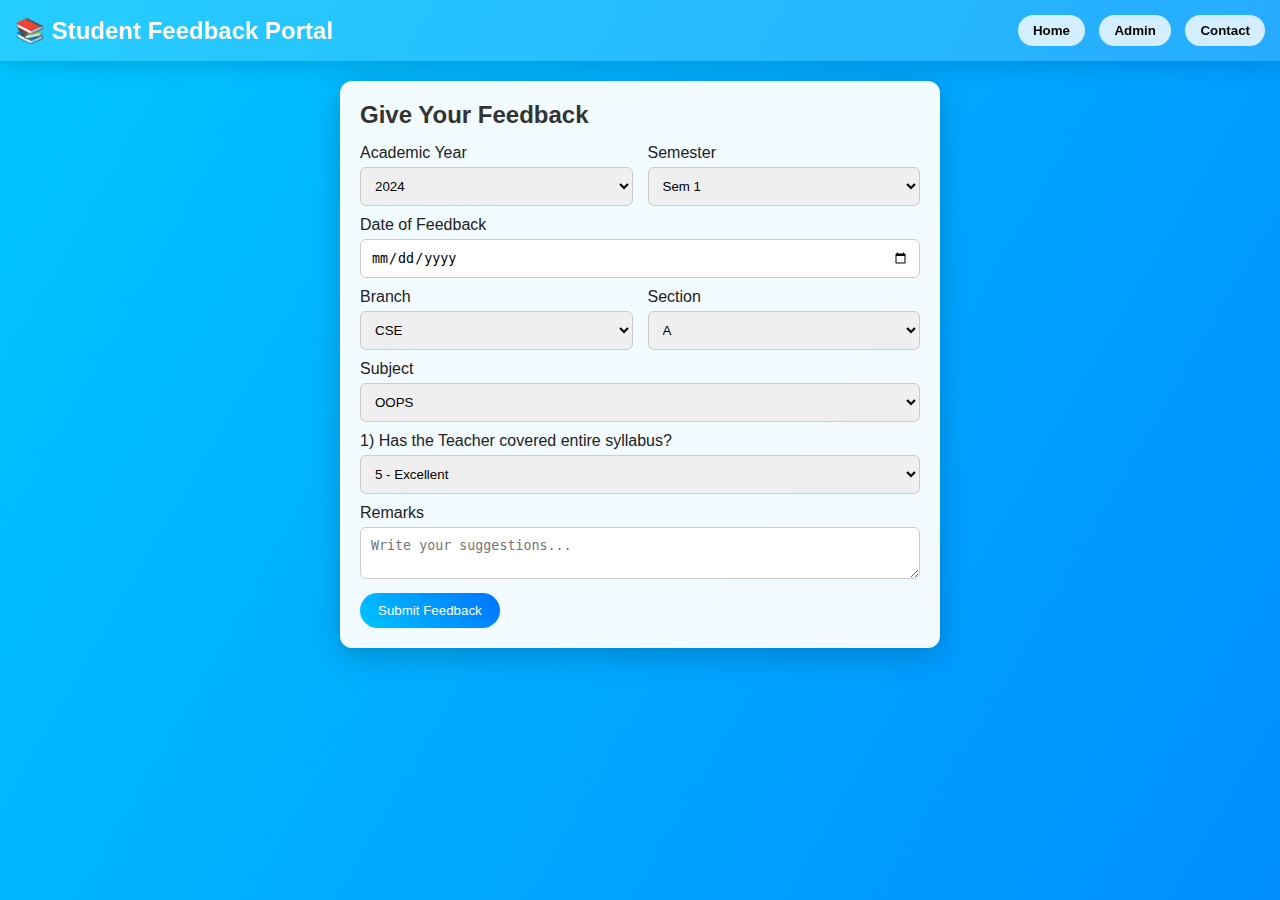
<file: index.html>
<!DOCTYPE html>
<html lang="en">
<head>
<meta charset="UTF-8">
<title>Student Feedback Portal</title>
<meta name="viewport" content="width=device-width, initial-scale=1.0">
<link rel="stylesheet" href="style.css">
<link rel="icon" href="img.png">
</head>
<body>

<!-- Header -->
<header class="site-header">
    <h1>📚 Student Feedback Portal</h1>
    <nav>
        <button onclick="showSection('feedbackForm')">Home</button>
        <button onclick="showSection('adminLogin')">Admin</button>
           <button onclick="showSection('adminLogin')"><a href="index2.html">Contact</a></button>
    </nav>
</header>

<!-- Feedback Form -->
<section id="feedbackForm" class="section active">
    <div class="form-card">
        <h2>Give Your Feedback</h2>
        <form id="feedback" onsubmit="saveFeedback(event)">
            <div class="grid-2">
                <label>Academic Year
                    <select name="year" required>
                        <option value="2024">2024</option>
                        <option value="2023">2023</option>
                        <option value="2022">2022</option>
                    </select>
                </label>
                <label>Semester
                    <select name="sem" required>
                        <option value="1st">Sem 1</option>
                        <option value="2nd">Sem 2</option>
                        <option value="3rd">Sem 3</option>
                    </select>
                </label>
            </div>
            <label>Date of Feedback
                <input type="date" name="date" required>
            </label>
            <div class="grid-2">
                <label>Branch
                    <select name="branch">
                        <option value="CSE">CSE</option>
                        <option value="ECE">ECE</option>
                    </select>
                </label>
                <label>Section
                    <select name="section">
                        <option value="A">A</option>
                        <option value="B">B</option>
                    </select>
                </label>
            </div>
            <label>Subject
                <select name="subject">
                    <option value="OOPS">OOPS</option>
                    <option value="DSA">DSA</option>
                </select>
            </label>

            <label>1) Has the Teacher covered entire syllabus?
                <select name="ques1" required>
                    <option value="5">5 - Excellent</option>
                    <option value="4">4 - Very Good</option>
                    <option value="3">3 - Good</option>
                    <option value="2">2 - Average</option>
                    <option value="1">1 - Poor</option>
                </select>
            </label>

            <label>Remarks
                <textarea name="remarks" placeholder="Write your suggestions..."></textarea>
            </label>

            <div class="form-actions">
                <button type="submit" class="btn">Submit Feedback</button>
            </div>
        </form>
    </div>
</section>

<!-- Admin Login -->
<section id="adminLogin" class="section">
    <div class="form-card">
        <h2>Admin Login</h2>
        <form onsubmit="loginAdmin(event)">
            <label>Email
                <input type="email" id="adminEmail" required>
            </label>
            <label>Password
                <input type="password" id="adminPass" required>
            </label>
            <div class="form-actions">
                <button type="submit" class="btn">Login</button>
            </div>
        </form>
    </div>
</section>

<!-- Admin Dashboard -->
<section id="adminPage" class="section">
    <div class="dashboard">
        <div class="dash-header">
            <h2>📊 Feedback Responses</h2>
            <button onclick="logoutAdmin()" class="btn danger">Log Out</button>
        </div>
        <table id="students-table">
            <thead>
                <tr>
                    <th>Year</th><th>Sem</th><th>Date</th><th>Branch</th>
                    <th>Section</th><th>Subject</th><th>Q1</th><th>Remarks</th>
                </tr>
            </thead>
            <tbody></tbody>
        </table>
    </div>
</section>

<script src="script.js"></script>
</body>
</html>
</file>
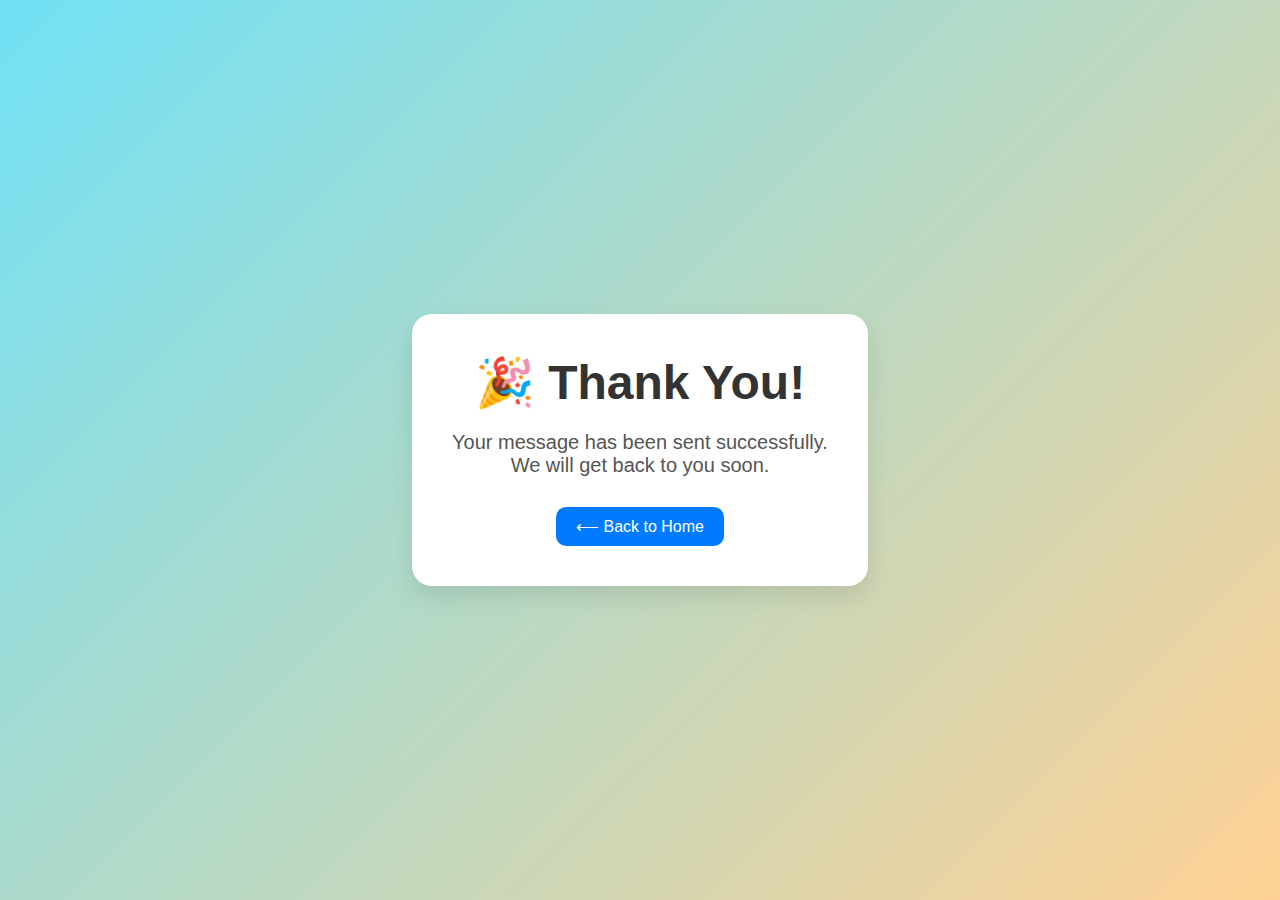
<file: secent.html>
<!DOCTYPE html>
<html lang="en">
<head>
  <meta charset="UTF-8" />
  <meta name="viewport" content="width=device-width, initial-scale=1.0"/>
  <title>Thank You</title>
  <style>
    * {
      margin: 0;
      padding: 0;
      box-sizing: border-box;
    }

    body {
      font-family: 'Segoe UI', Tahoma, Geneva, Verdana, sans-serif;
      height: 100vh;
      background: linear-gradient(135deg, #70e1f5, #ffd194);
      display: flex;
      justify-content: center;
      align-items: center;
      animation: backgroundAnimation 10s infinite alternate;
    }

    @keyframes backgroundAnimation {
      0% {
        background: linear-gradient(135deg, #70e1f5, #ffd194);
      }
      100% {
        background: linear-gradient(135deg, #ff9a9e, #fad0c4);
      }
    }

    .thank-container {
      text-align: center;
      background: white;
      padding: 40px;
      border-radius: 20px;
      box-shadow: 0 10px 25px rgba(0, 0, 0, 0.1);
      animation: zoomIn 1s ease;
    }

    @keyframes zoomIn {
      0% {
        transform: scale(0.7);
        opacity: 0;
      }
      100% {
        transform: scale(1);
        opacity: 1;
      }
    }

    h1 {
      font-size: 48px;
      color: #333;
      margin-bottom: 20px;
    }

    p {
      font-size: 20px;
      color: #555;
    }

    .back-btn {
      display: inline-block;
      margin-top: 30px;
      padding: 10px 20px;
      background-color: #007bff;
      color: white;
      text-decoration: none;
      border-radius: 10px;
      transition: 0.3s ease;
    }

    .back-btn:hover {
      background-color: #0056b3;
    }
  </style>
</head>
<body>
  <div class="thank-container">
    <h1>🎉 Thank You!</h1>
    <p>Your message has been sent successfully.</p>
    <p>We will get back to you soon.</p>
    <a class="back-btn" href="index.html">⟵ Back to Home</a>
  </div>
</body>

</html>
</file>
<file: style.css>
/* General Reset */
* { box-sizing: border-box; margin: 0; padding: 0; }
body {
    font-family: 'Segoe UI', sans-serif;
    background: linear-gradient(120deg, #00c6ff, #0072ff, #6a11cb);
    background-size: 300% 300%;
    animation: gradientMove 10s ease infinite;
    min-height: 100vh;
    color: #222;
}
@keyframes gradientMove {
    0% { background-position: 0% 50% }
    50% { background-position: 100% 50% }
    100% { background-position: 0% 50% }
}

/* Header */
.site-header {
    background: rgba(255,255,255,0.15);
    backdrop-filter: blur(12px);
    padding: 15px;
    display: flex;
    justify-content: space-between;
    align-items: center;
    box-shadow: 0 4px 25px rgba(0,0,0,0.15);
    animation: fadeInDown 0.8s ease;
}
.site-header h1 {
    font-size: 1.5rem;
    color: #fff;
    animation: glowText 2s infinite alternate;
}
@keyframes glowText {
    from { text-shadow: 0 0 5px #fff, 0 0 10px #00c6ff; }
    to { text-shadow: 0 0 15px #0072ff, 0 0 25px #00c6ff; }
}
.site-header nav button {
    background: #ffffffcc;
    border: none;
    padding: 8px 15px;
    border-radius: 20px;
    cursor: pointer;
    font-weight: bold;
    margin-left: 10px;
    transition: 0.3s;
}
.site-header nav button:hover {
    background: #00c6ff;
    color: #fff;
    transform: translateY(-2px);
}

/* Sections */
.section { display: none; padding: 20px; animation: fadeIn 0.5s ease; }
.section.active { display: block; }
@keyframes fadeIn { from {opacity: 0; transform: translateY(10px);} to {opacity: 1; transform: translateY(0);} }
@keyframes fadeInDown { from {opacity: 0; transform: translateY(-20px);} to {opacity: 1; transform: translateY(0);} }

/* Form Card */
.form-card {
    background: rgba(255,255,255,0.95);
    padding: 20px;
    border-radius: 12px;
    max-width: 600px;
    margin: auto;
    box-shadow: 0 8px 30px rgba(0,0,0,0.2);
    animation: scaleIn 0.6s ease;
}
@keyframes scaleIn { from {transform: scale(0.95); opacity: 0;} to {transform: scale(1); opacity: 1;} }
.form-card h2 {
    margin-bottom: 15px;
    color: #333;
}
label {
    display: block;
    margin-bottom: 10px;
    font-weight: 500;
}
input, select, textarea {
    width: 100%;
    padding: 10px;
    margin-top: 5px;
    border-radius: 6px;
    border: 1px solid #ccc;
    transition: 0.3s;
}
input:focus, select:focus, textarea:focus {
    border-color: #00c6ff;
    box-shadow: 0 0 8px rgba(0,198,255,0.4);
}
textarea { resize: vertical; }

.grid-2 {
    display: grid;
    grid-template-columns: repeat(2, 1fr);
    gap: 15px;
}

/* Buttons */
.btn {
    background: linear-gradient(45deg, #00c6ff, #0072ff);
    border: none;
    padding: 10px 18px;
    color: white;
    border-radius: 25px;
    cursor: pointer;
    transition: 0.3s;
}
.btn:hover {
    transform: scale(1.08);
    box-shadow: 0 5px 20px rgba(0,0,0,0.25);
}
.btn.danger {
    background: linear-gradient(45deg, #ff0844, #ff416c);
}

/* Table */
.dashboard {
    background: rgba(255,255,255,0.95);
    padding: 20px;
    border-radius: 12px;
    max-width: 900px;
    margin: auto;
    box-shadow: 0 8px 30px rgba(0,0,0,0.2);
}
.dash-header {
    display: flex;
    justify-content: space-between;
    align-items: center;
    margin-bottom: 15px;
}
#students-table {
    width: 100%;
    border-collapse: collapse;
}
#students-table th, #students-table td {
    padding: 10px;
    border: 1px solid #ddd;
    text-align: left;
}
#students-table th {
    background: linear-gradient(45deg, #00c6ff, #0072ff);
    color: white;
    animation: fadeIn 0.8s ease;
}
#students-table tr:hover {
    background: rgba(0,198,255,0.1);
    transition: background 0.3s;
}
a{
    color: black;
    
    text-decoration: none;


}
</file>
